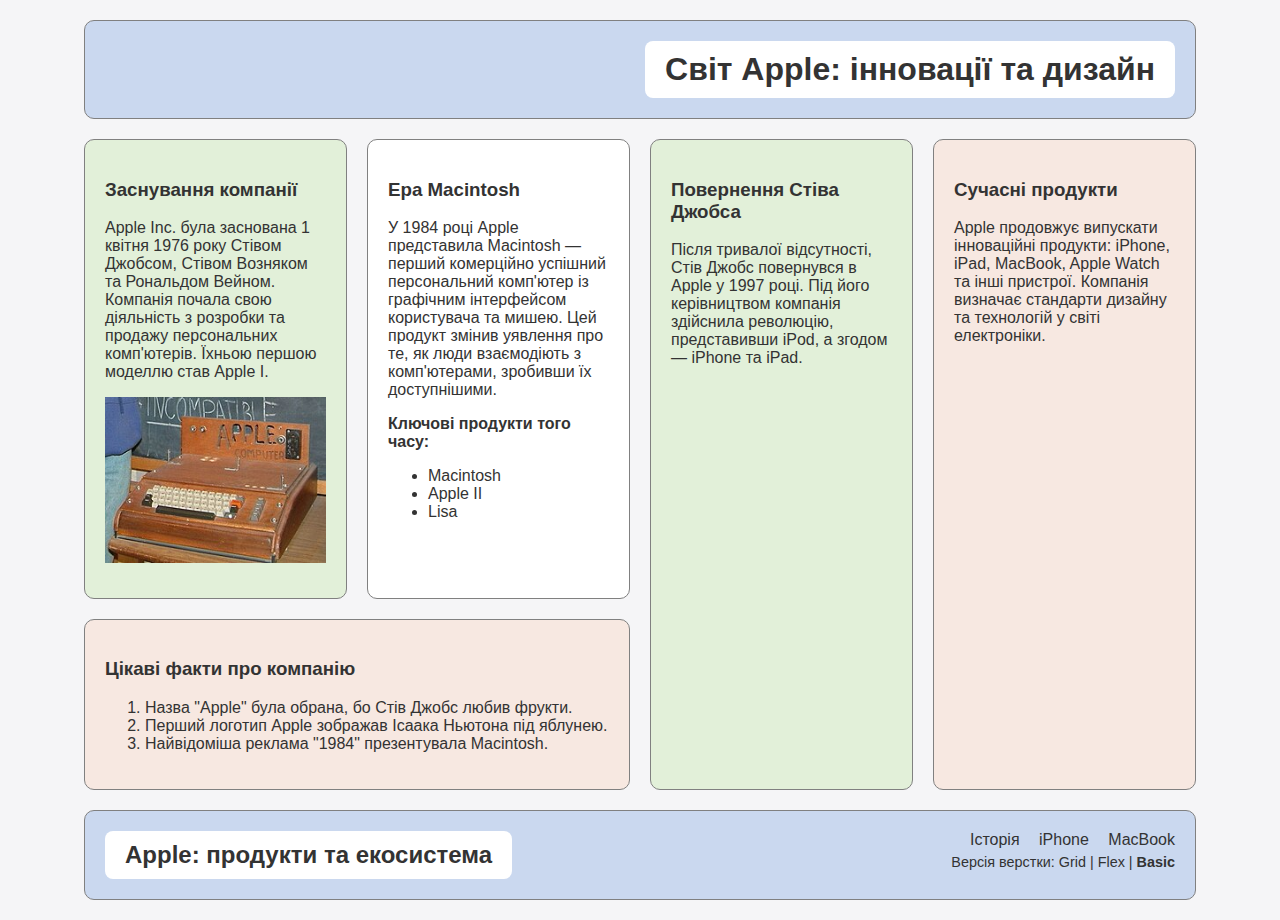
<file: index.html>
<!DOCTYPE html>
<html lang="uk">
<head>
    <meta charset="UTF-8">
    <meta name="viewport" content="width=device-width, initial-scale=1.0">
    <title>Історія компанії Apple — Basic (Table)</title>
    <link rel="stylesheet" href="css/style-basic.css">
</head>
<body>
    <div class="container">

        <header class="block" id="block-1">
            <h1>Світ Apple: інновації та дизайн</h1>
        </header>

        <main class="content">
            <table class="layout-table">
                <tbody>
                    <tr>
                        <td class="cell-left">
                            <div class="block" id="block-2">
                                <h3>Заснування компанії</h3>
                                <p>Apple Inc. була заснована 1 квітня 1976 року Стівом Джобсом, 
                                Стівом Возняком та Рональдом Вейном. Компанія почала свою діяльність з розробки та продажу персональних комп'ютерів. Їхньою першою моделлю став Apple I.</p>
                                <img src="images/apple1.jpg" alt="Зображення комп'ютера Apple I">
                            </div>
                        </td>

                        <td class="cell-left">
                            <div class="block" id="block-3">
                                <h3>Ера Macintosh</h3>
                                <p>У 1984 році Apple представила Macintosh — перший комерційно успішний персональний комп'ютер із графічним інтерфейсом користувача та мишею. Цей продукт змінив уявлення про те, як люди взаємодіють з комп'ютерами, зробивши їх доступнішими.</p>
                                <p><b>Ключові продукти того часу:</b></p>
                                <ul>
                                    <li>Macintosh</li>
                                    <li>Apple II</li>
                                    <li>Lisa</li>
                                </ul>
                            </div>
                        </td>

                        <td rowspan="2" class="cell-right">
                            <div class="block" id="block-4">
                                <h3>Повернення Стіва Джобса</h3>
                                <p>Після тривалої відсутності, Стів Джобс повернувся в Apple у 1997 році. 
                                Під його керівництвом компанія здійснила революцію, представивши iPod, 
                                а згодом — iPhone та iPad.</p>
                            </div>
                        </td>

                        <td rowspan="2" class="cell-right">
                            <div class="block" id="block-5">
                                <h3>Сучасні продукти</h3>
                                <p>Apple продовжує випускати інноваційні продукти: iPhone, iPad, MacBook, Apple Watch та інші пристрої. Компанія визначає стандарти дизайну та технологій у світі електроніки.</p>
                            </div>
                        </td>
                    </tr>

                    <tr>
                        <td colspan="2" class="cell-left-bottom">
                            <div class="block" id="block-6">
                                <h3>Цікаві факти про компанію</h3>
                                <ol>
                                    <li>Назва "Apple" була обрана, бо Стів Джобс любив фрукти.</li>
                                    <li>Перший логотип Apple зображав Ісаака Ньютона під яблунею.</li>
                                    <li>Найвідоміша реклама "1984" презентувала Macintosh.</li>
                                </ol>
                            </div>
                        </td>
                    </tr>
                </tbody>
            </table>
        </main>

        <footer class="block" id="block-7">
            <h2>Apple: продукти та екосистема</h2>

            <div class="footer-right">
                <ul>
                    <li><a href="index-grid.html">Історія</a></li>
                    <li><a href="html/page2.html">iPhone</a></li>
                    <li><a href="html/page3.html">MacBook</a></li>
                </ul>

                <div class="layout-switcher">
                    Версія верстки:
                    <a href="index-grid.html">Grid</a> |
                    <a href="index-flex.html">Flex</a> |
                    <a href="index.html" class="active">Basic</a>
                </div>
            </div>
        </footer>

    </div>
</body>
</html>
</file>
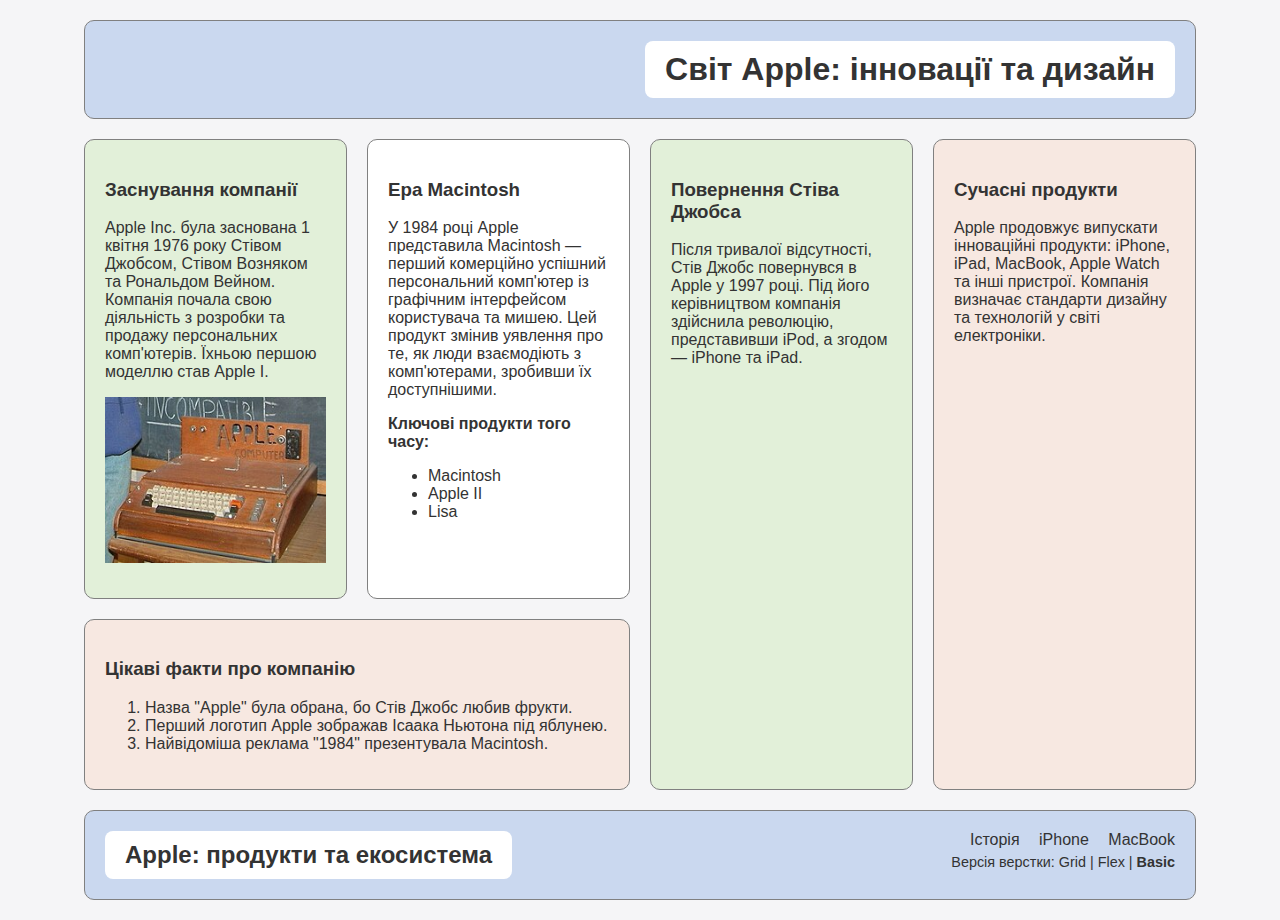
<file: index-basic.html>
<!DOCTYPE html>
<html lang="uk">
<head>
    <meta charset="UTF-8">
    <meta name="viewport" content="width=device-width, initial-scale=1.0">
    <title>Історія компанії Apple — Basic (Table)</title>
    <link rel="stylesheet" href="css/style-basic.css">
</head>
<body>
    <div class="container">

        <header class="block" id="block-1">
            <h1>Світ Apple: інновації та дизайн</h1>
        </header>

        <main class="content">
            <table class="layout-table">
                <tbody>
                    <tr>
                        <td class="cell-left">
                            <div class="block" id="block-2">
                                <h3>Заснування компанії</h3>
                                <p>Apple Inc. була заснована 1 квітня 1976 року Стівом Джобсом, 
                                Стівом Возняком та Рональдом Вейном. Компанія почала свою діяльність з розробки та продажу персональних комп'ютерів. Їхньою першою моделлю став Apple I.</p>
                                <img src="images/apple1.jpg" alt="Зображення комп'ютера Apple I">
                            </div>
                        </td>

                        <td class="cell-left">
                            <div class="block" id="block-3">
                                <h3>Ера Macintosh</h3>
                                <p>У 1984 році Apple представила Macintosh — перший комерційно успішний персональний комп'ютер із графічним інтерфейсом користувача та мишею. Цей продукт змінив уявлення про те, як люди взаємодіють з комп'ютерами, зробивши їх доступнішими.</p>
                                <p><b>Ключові продукти того часу:</b></p>
                                <ul>
                                    <li>Macintosh</li>
                                    <li>Apple II</li>
                                    <li>Lisa</li>
                                </ul>
                            </div>
                        </td>

                        <td rowspan="2" class="cell-right">
                            <div class="block" id="block-4">
                                <h3>Повернення Стіва Джобса</h3>
                                <p>Після тривалої відсутності, Стів Джобс повернувся в Apple у 1997 році. 
                                Під його керівництвом компанія здійснила революцію, представивши iPod, 
                                а згодом — iPhone та iPad.</p>
                            </div>
                        </td>

                        <td rowspan="2" class="cell-right">
                            <div class="block" id="block-5">
                                <h3>Сучасні продукти</h3>
                                <p>Apple продовжує випускати інноваційні продукти: iPhone, iPad, MacBook, Apple Watch та інші пристрої. Компанія визначає стандарти дизайну та технологій у світі електроніки.</p>
                            </div>
                        </td>
                    </tr>

                    <tr>
                        <td colspan="2" class="cell-left-bottom">
                            <div class="block" id="block-6">
                                <h3>Цікаві факти про компанію</h3>
                                <ol>
                                    <li>Назва "Apple" була обрана, бо Стів Джобс любив фрукти.</li>
                                    <li>Перший логотип Apple зображав Ісаака Ньютона під яблунею.</li>
                                    <li>Найвідоміша реклама "1984" презентувала Macintosh.</li>
                                </ol>
                            </div>
                        </td>
                    </tr>
                </tbody>
            </table>
        </main>

        <footer class="block" id="block-7">
            <h2>Apple: продукти та екосистема</h2>

            <div class="footer-right">
                <ul>
                    <li><a href="index-grid.html">Історія</a></li>
                    <li><a href="html/page2.html">iPhone</a></li>
                    <li><a href="html/page3.html">MacBook</a></li>
                </ul>

                <div class="layout-switcher">
                    Версія верстки:
                    <a href="index-grid.html">Grid</a> |
                    <a href="index-flex.html">Flex</a> |
                    <a href="index-basic.html" class="active">Basic</a>
                </div>
            </div>
        </footer>

    </div>
</body>
</html>
</file>
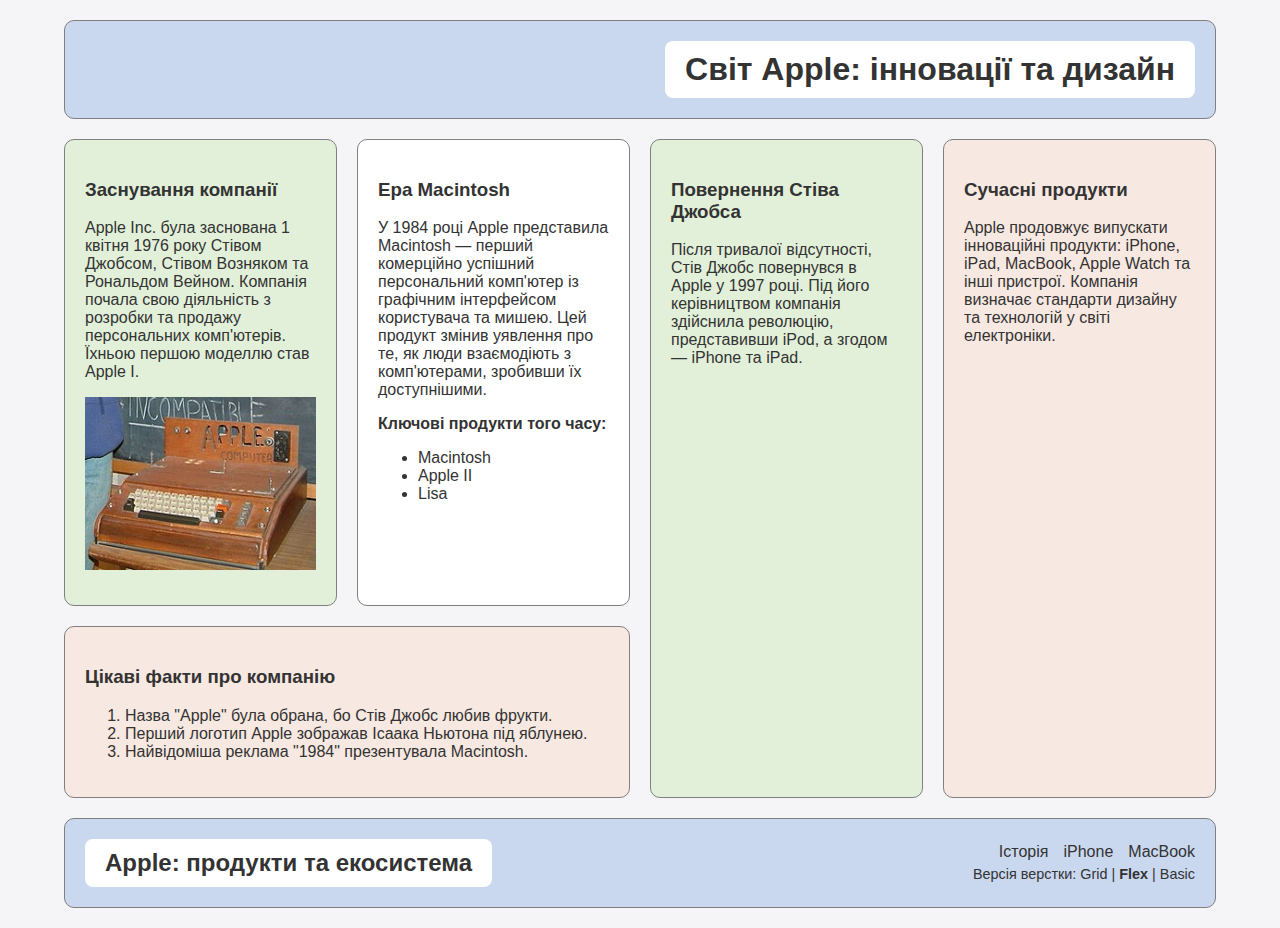
<file: index-flex.html>
<!DOCTYPE html>
<html lang="uk">
<head>
    <meta charset="UTF-8">
    <meta name="viewport" content="width=device-width, initial-scale=1.0">
    <title>Історія компанії Apple — Flex</title>
    <link rel="stylesheet" href="css/style-flex.css">
</head>
<body>
    <div class="container">

        <header class="block" id="block-1">
            <h1>Світ Apple: інновації та дизайн</h1>
        </header>

        <main class="content-flex">
            <div class="column-left">
                <div class="row-top">
                    <div class="block" id="block-2">
                        <h3>Заснування компанії</h3>
                        <p>Apple Inc. була заснована 1 квітня 1976 року Стівом Джобсом, 
                        Стівом Возняком та Рональдом Вейном. Компанія почала свою діяльність з розробки та продажу персональних комп'ютерів. Їхньою першою моделлю став Apple I.</p>
                        <img src="images/apple1.jpg" alt="Зображення комп'ютера Apple I">
                    </div>
                    <div class="block" id="block-3">
                        <h3>Ера Macintosh</h3>
                        <p>У 1984 році Apple представила Macintosh — перший комерційно успішний персональний комп'ютер із графічним інтерфейсом користувача та мишею. Цей продукт змінив уявлення про те, як люди взаємодіють з комп'ютерами, зробивши їх доступнішими.</p>
                        <p><b>Ключові продукти того часу:</b></p>
                        <ul>
                            <li>Macintosh</li>
                            <li>Apple II</li>
                            <li>Lisa</li>
                        </ul>
                    </div>
                </div>

                <div class="block" id="block-6">
                    <h3>Цікаві факти про компанію</h3>
                    <ol>
                        <li>Назва "Apple" була обрана, бо Стів Джобс любив фрукти.</li>
                        <li>Перший логотип Apple зображав Ісаака Ньютона під яблунею.</li>
                        <li>Найвідоміша реклама "1984" презентувала Macintosh.</li>
                    </ol>
                </div>
            </div>

            <div class="column-right">
                <div class="block" id="block-4">
                    <h3>Повернення Стіва Джобса</h3>
                    <p>Після тривалої відсутності, Стів Джобс повернувся в Apple у 1997 році. 
                    Під його керівництвом компанія здійснила революцію, представивши iPod, 
                    а згодом — iPhone та iPad.</p>
                </div>
                <div class="block" id="block-5">
                    <h3>Сучасні продукти</h3>
                    <p>Apple продовжує випускати інноваційні продукти: iPhone, iPad, MacBook, Apple Watch та інші пристрої. Компанія визначає стандарти дизайну та технологій у світі електроніки.</p>
                </div>
            </div>
        </main>

        <footer class="block" id="block-7">
            <h2>Apple: продукти та екосистема</h2>

            <div class="footer-right">
                <ul>
                    <li><a href="index-grid.html">Історія</a></li>
                    <li><a href="html/page2.html">iPhone</a></li>
                    <li><a href="html/page3.html">MacBook</a></li>
                </ul>

                <div class="layout-switcher">
                    Версія верстки:
                    <a href="index-grid.html">Grid</a> |
                    <a href="index-flex.html" class="active">Flex</a> |
                    <a href="index-basic.html">Basic</a>
                </div>
            </div>
        </footer>

    </div>
</body>
</html>
</file>
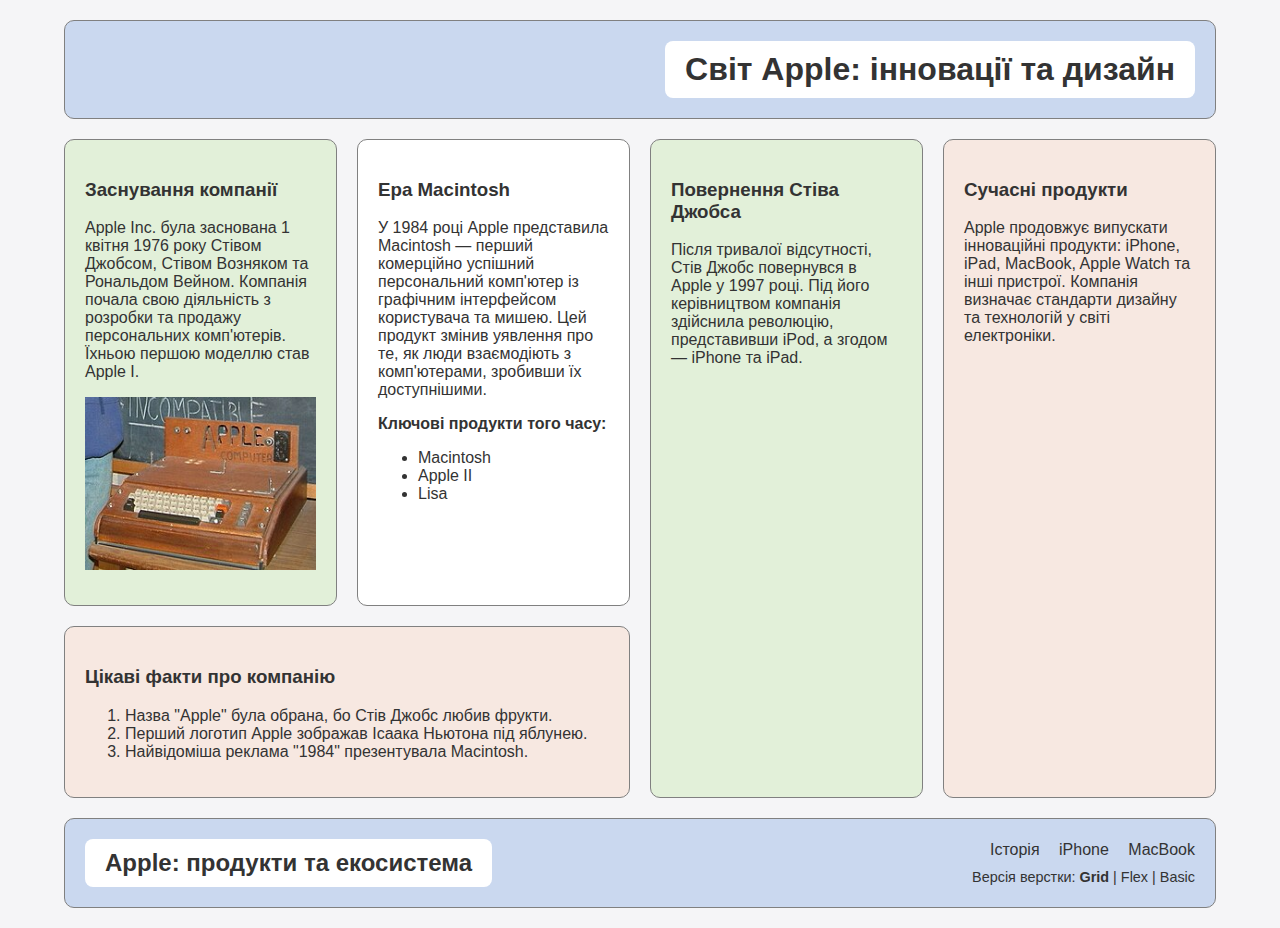
<file: index-grid.html>
<!DOCTYPE html>
<html lang="uk">
<head>
    <meta charset="UTF-8">
    <meta name="viewport" content="width=device-width, initial-scale=1.0">
    <title>Історія компанії Apple — Grid</title>
    <link rel="stylesheet" href="css/style-grid.css">
</head>
<body>
    <div class="container">

        <header class="block" id="block-1">
            <h1>Світ Apple: інновації та дизайн</h1>
        </header>

        <main class="content">
            <div class="block" id="block-2">
                <h3>Заснування компанії</h3>
                <p>Apple Inc. була заснована 1 квітня 1976 року Стівом Джобсом, 
                Стівом Возняком та Рональдом Вейном. Компанія почала свою діяльність з розробки та продажу персональних комп'ютерів. Їхньою першою моделлю став Apple I.</p>
                <img src="images/apple1.jpg" alt="Зображення комп'ютера Apple I">
            </div>

            <div class="block" id="block-3">
                <h3>Ера Macintosh</h3>
                <p>У 1984 році Apple представила Macintosh — перший комерційно успішний персональний комп'ютер із графічним інтерфейсом користувача та мишею. Цей продукт змінив уявлення про те, як люди взаємодіють з комп'ютерами, зробивши їх доступнішими.</p>
                <p><b>Ключові продукти того часу:</b></p>
                <ul>
                    <li>Macintosh</li>
                    <li>Apple II</li>
                    <li>Lisa</li>
                </ul>
            </div>

            <div class="block" id="block-4">
                <h3>Повернення Стіва Джобса</h3>
                <p>Після тривалої відсутності, Стів Джобс повернувся в Apple у 1997 році. 
                Під його керівництвом компанія здійснила революцію, представивши iPod, 
                а згодом — iPhone та iPad.</p>
            </div>

            <div class="block" id="block-5">
                <h3>Сучасні продукти</h3>
                <p>Apple продовжує випускати інноваційні продукти: iPhone, iPad, MacBook, Apple Watch та інші пристрої. Компанія визначає стандарти дизайну та технологій у світі електроніки.</p>
            </div>

            <div class="block" id="block-6">
                <h3>Цікаві факти про компанію</h3>
                <ol>
                    <li>Назва "Apple" була обрана, бо Стів Джобс любив фрукти.</li>
                    <li>Перший логотип Apple зображав Ісаака Ньютона під яблунею.</li>
                    <li>Найвідоміша реклама "1984" презентувала Macintosh.</li>
                </ol>
            </div>
        </main>

        <footer class="block" id="block-7">
            <h2>Apple: продукти та екосистема</h2>

            <div class="footer-right">
                <ul>
                    <li><a href="index-grid.html">Історія</a></li>
                    <li><a href="html/page2.html">iPhone</a></li>
                    <li><a href="html/page3.html">MacBook</a></li>
                </ul>

                <div class="layout-switcher">
                    Версія верстки:
                    <a href="index-grid.html" class="active">Grid</a> |
                    <a href="index-flex.html">Flex</a> |
                    <a href="index.html">Basic</a>
                </div>
            </div>
        </footer>

    </div>
</body>
</html>
</file>
<file: css/style-basic.css>
body {
  margin: 0;
  font-family: 'SF Pro Display', Helvetica, Arial, sans-serif;
  color: #333;
  background-color: #f5f5f7;
}

.container { width: 90%; max-width: 1200px; margin: 20px auto; }
img { max-width: 100%; height: auto; display: block; margin: 15px auto; }

header#block-1, footer#block-7 { background-color: #CAD8EF; }
#block-2, #block-4 { background: #e2f0d9; }
#block-3 { background: #ffffff; }
#block-5, #block-6 { background: #f7e8e1; }

.block {
  border: 1px solid grey;
  padding: 20px;
  border-radius: 10px;
  box-sizing: border-box; 
  height: 100%; 
  /* Важливо для таблиць на малих екранах */
  word-wrap: break-word;
  overflow-wrap: break-word;
}

header#block-1 {
  margin: 0 20px 0;
  text-align: right;
  height: auto;
}

header#block-1 h1 {
  background: #fff;
  padding: 10px 20px;
  border-radius: 8px;
  margin: 0;
  display: inline-block;
}

.content {
  width: 100%;
  margin-bottom: 0; 
}

.layout-table {
  width: 100%;
  border-collapse: separate; 
  border-spacing: 20px; 
  table-layout: fixed; 
}

.layout-table td {
  padding: 0;
  vertical-align: top;
  height: 1px;
}

.layout-table td { width: 25%; }


footer#block-7 { 
  overflow: hidden; 
  margin: 0 20px; 
  height: auto; 
  padding: 20px;
}

footer#block-7 h2 {
  background: #fff; padding: 10px 20px; border-radius: 8px; margin: 0;
  float: left;
}

.footer-right { float: right; text-align: right; }

footer#block-7 ul { 
  margin: 0; padding: 0; list-style: none; display: inline-block;
  margin-bottom: 5px;
}
footer#block-7 li { display: inline-block; margin-left: 15px; }
footer#block-7 a { text-decoration: none; color: inherit; }

.layout-switcher { display: block; font-size: 0.9em; color: #333; }
.layout-switcher a.active { font-weight: bold; text-decoration: none; color: #000; cursor: default; }

@media (max-width: 768px) {
  .block { padding: 10px; }
  
  header#block-1 h1 { font-size: 1.2em; padding: 5px 10px; }
}
</file>
<file: css/style-flex.css>
body {
  margin: 0;
  font-family: 'SF Pro Display', Helvetica, Arial, sans-serif;
  color: #333;
  background-color: #f5f5f7;
}

.block {
  border: 1px solid grey;
  padding: 20px;
  border-radius: 10px;
  box-sizing: border-box;
  word-wrap: break-word;
  overflow-wrap: break-word;
}

img { max-width: 100%; height: auto; display: block; margin: 15px auto; }

header#block-1, footer#block-7 { background-color: #CAD8EF; }
#block-2, #block-4 { background: #e2f0d9; }
#block-3 { background: #ffffff; }
#block-5, #block-6 { background: #f7e8e1; }

.container {
  width: 90%;
  max-width: 1200px;
  margin: 20px auto;
  display: flex;
  flex-direction: column;
  gap: 20px;
}

header#block-1 {
  display: flex;
  justify-content: flex-end;
  align-items: center;
}
header#block-1 h1 {
  background-color: #fff;
  padding: 10px 20px;
  border-radius: 8px;
  margin: 0;
}

.content-flex {
  display: flex;
  width: 100%;
  gap: 20px; 
  align-items: stretch;
}

.column-left {
  display: flex;
  flex-direction: column;
  width: calc(50% - 10px);
  gap: 20px;
}

.row-top {
  display: flex;
  gap: 20px; 
}
.row-top .block { flex: 1 1 0; min-width: 0; } 

#block-6 { width: 100%; flex-grow: 1; }

.column-right {
  display: flex;
  width: calc(50% - 10px);
  gap: 20px; 
}
.column-right .block { flex: 1 1 0; min-width: 0; }

footer#block-7 {
  display: flex;
  justify-content: space-between;
  align-items: center;
}

footer#block-7 h2 {
  background-color: #fff;
  padding: 10px 20px;
  border-radius: 8px;
  margin: 0;
}

.footer-right {
  display: flex;
  flex-direction: column;
  align-items: flex-end;
  gap: 5px;
}

footer#block-7 ul { display: flex; gap: 15px; list-style: none; margin: 0; padding: 0; }
footer#block-7 a { text-decoration: none; color: inherit; }

.layout-switcher { font-size: 0.9em; color: #333; }
.layout-switcher a.active { font-weight: bold; text-decoration: none; color: #000; cursor: default; }

@media (max-width: 768px) {
  .block { padding: 10px; }
  header#block-1 h1 { font-size: 1.2em; }
}
</file>
<file: css/style-grid.css>
body {
  margin: 0;
  font-family: 'SF Pro Display', Helvetica, Arial, sans-serif;
  color: #333;
  background-color: #f5f5f7;
}

.block {
  border: 1px solid grey;
  padding: 20px;
  border-radius: 10px;
  box-sizing: border-box;
  word-wrap: break-word; 
  overflow-wrap: break-word;
}

img { max-width: 100%; height: auto; display: block; margin: 15px auto; }

header#block-1, footer#block-7 { background-color: #CAD8EF; }
#block-2, #block-4 { background: #e2f0d9; }
#block-3 { background: #ffffff; }
#block-5, #block-6 { background: #f7e8e1; }

.container {
  display: grid;
  grid-template-rows: auto 1fr auto; 
  width: 90%;
  max-width: 1200px;    
  margin: 20px auto;
  gap: 20px; 
}

header#block-1 {
  display: grid;
  justify-content: end;
  align-items: center;
}
header#block-1 h1 {
  background-color: #fff;
  padding: 10px 20px;
  border-radius: 8px;
  margin: 0;
}

.content {
  display: grid;
  grid-template-columns: repeat(4, 1fr);
  grid-template-rows: auto auto; 
  column-gap: 20px; 
  row-gap: 20px;
}

#block-2 { grid-column: 1; grid-row: 1; }
#block-3 { grid-column: 2; grid-row: 1; }
#block-4 { grid-column: 3; grid-row: 1 / 3; }
#block-5 { grid-column: 4; grid-row: 1 / 3; }
#block-6 { grid-column: 1 / 3; grid-row: 2; }

footer#block-7 {
  display: grid;
  grid-template-columns: auto 1fr;
  align-items: center;
}

footer#block-7 h2 {
  background-color: #fff;
  padding: 10px 20px;
  border-radius: 8px;
  margin: 0;
  justify-self: start;
}

.footer-right { justify-self: end; text-align: right; }

footer#block-7 ul { margin: 0; padding: 0; list-style: none; display: inline-block; margin-bottom: 5px; }
footer#block-7 li { display: inline-block; margin-left: 15px; }
footer#block-7 a { text-decoration: none; color: inherit; }

.layout-switcher { margin-top: 5px; font-size: 0.9em; }
.layout-switcher a.active { font-weight: bold; text-decoration: none; color: #000; cursor: default; }

@media (max-width: 768px) {
  .block { padding: 10px; } 
  
  footer#block-7 { gap: 10px; }
}
</file>
